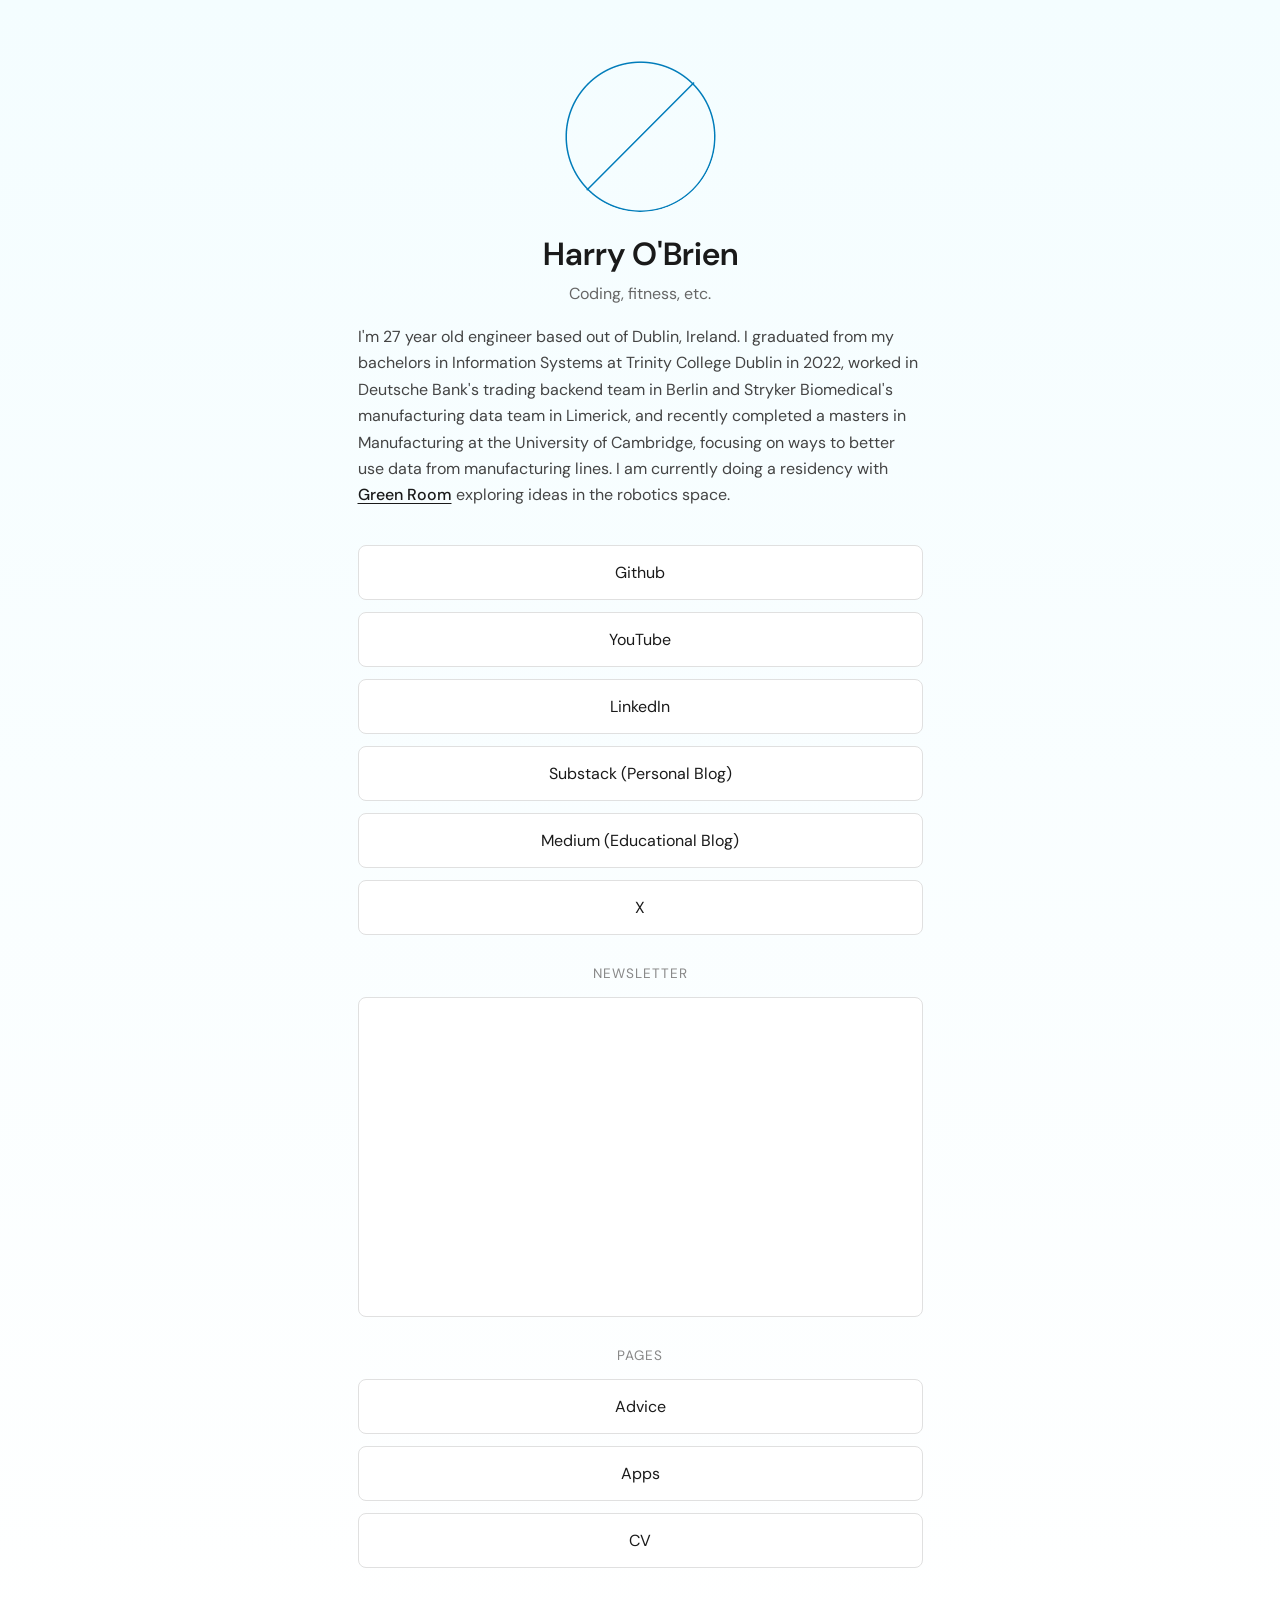
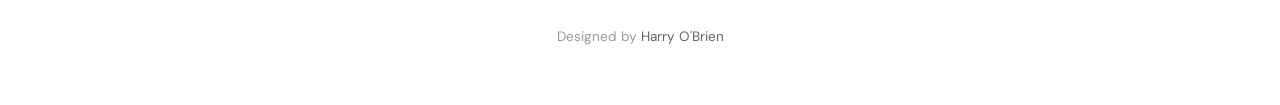
<file: index.html>
<!DOCTYPE html>
<html lang="en">
<head>
    <meta charset="UTF-8">
    <meta name="viewport" content="width=device-width, initial-scale=1.0">
    <title>Harry O'Brien</title>
    <link rel="preconnect" href="https://fonts.googleapis.com">
    <link rel="preconnect" href="https://fonts.gstatic.com" crossorigin>
    <link href="https://fonts.googleapis.com/css2?family=DM+Sans:wght@400;500;600&display=swap" rel="stylesheet">
    <link rel="stylesheet" href="/static/style.css">
    <link rel="icon" type="image/png" sizes="32x32" href="/static/profile.webp">
</head>
<body>
    <div class="container">
        <img src="/static/profile.webp" alt="Harry O'Brien" class="profile-img">
        <h1>Harry O'Brien</h1>
        <p class="tagline">Coding, fitness, etc.</p>
        <p class="bio">
            I'm <span id="age">27</span> year old engineer based out of Dublin, Ireland. I graduated from my bachelors in Information Systems at Trinity College Dublin in 2022, worked in Deutsche Bank's trading backend team in Berlin and Stryker Biomedical's manufacturing data team in Limerick, and recently completed a masters in Manufacturing at the University of Cambridge, focusing on ways to better use data from manufacturing lines. I am currently doing a residency with <a href="https://joingreenroom.com/community" target="_blank" rel="noopener">Green Room</a> exploring ideas in the robotics space.
        </p>

        <div class="links">
            <a href="https://github.com/harryob2/" target="_blank" rel="noopener">Github</a>
            <a href="https://www.youtube.com/channel/UCUpS4LddETdKvBcY-71C9Kw" target="_blank" rel="noopener">YouTube</a>
            <a href="https://www.linkedin.com/in/harry-o-brien-68413819a/" target="_blank" rel="noopener">LinkedIn</a>
            <a href="https://harryobrien.substack.com/" target="_blank" rel="noopener">Substack (Personal Blog)</a>
            <a href="https://medium.com/@harobrien" target="_blank" rel="noopener">Medium (Educational Blog)</a>
            <a href="https://x.com/officialhob" target="_blank" rel="noopener">X</a>
        </div>

        <p class="section-title">Newsletter</p>
        <div class="newsletter-embed">
            <iframe
                src="https://harryobrien.substack.com/embed"
                title="Subscribe to Harry's Newsletter"
                loading="lazy"
                scrolling="no">
            </iframe>
        </div>

        <p class="section-title">Pages</p>
        <div class="links">
            <a href="/advice/">Advice</a>
            <a href="/apps/">Apps</a>
            <a href="/cv/">CV</a>
        </div>
    </div>

    <footer>
        <p>Designed by <a href="/">Harry O'Brien</a></p>
    </footer>
    <script>
        const updateAge = () => {
            const dublinDate = new Intl.DateTimeFormat('en-IE', {
                timeZone: 'Europe/Dublin',
                year: 'numeric',
                month: 'numeric',
                day: 'numeric'
            }).formatToParts(new Date());
            const datePart = (type) => Number(dublinDate.find((part) => part.type === type).value);
            const year = datePart('year');
            const month = datePart('month');
            const day = datePart('day');
            const age = year - 1999 - (month < 6 || (month === 6 && day < 29) ? 1 : 0);

            document.getElementById('age').textContent = age;
        };

        updateAge();
        window.setInterval(updateAge, 60 * 60 * 1000);
    </script>
</body>
</html>
</file>
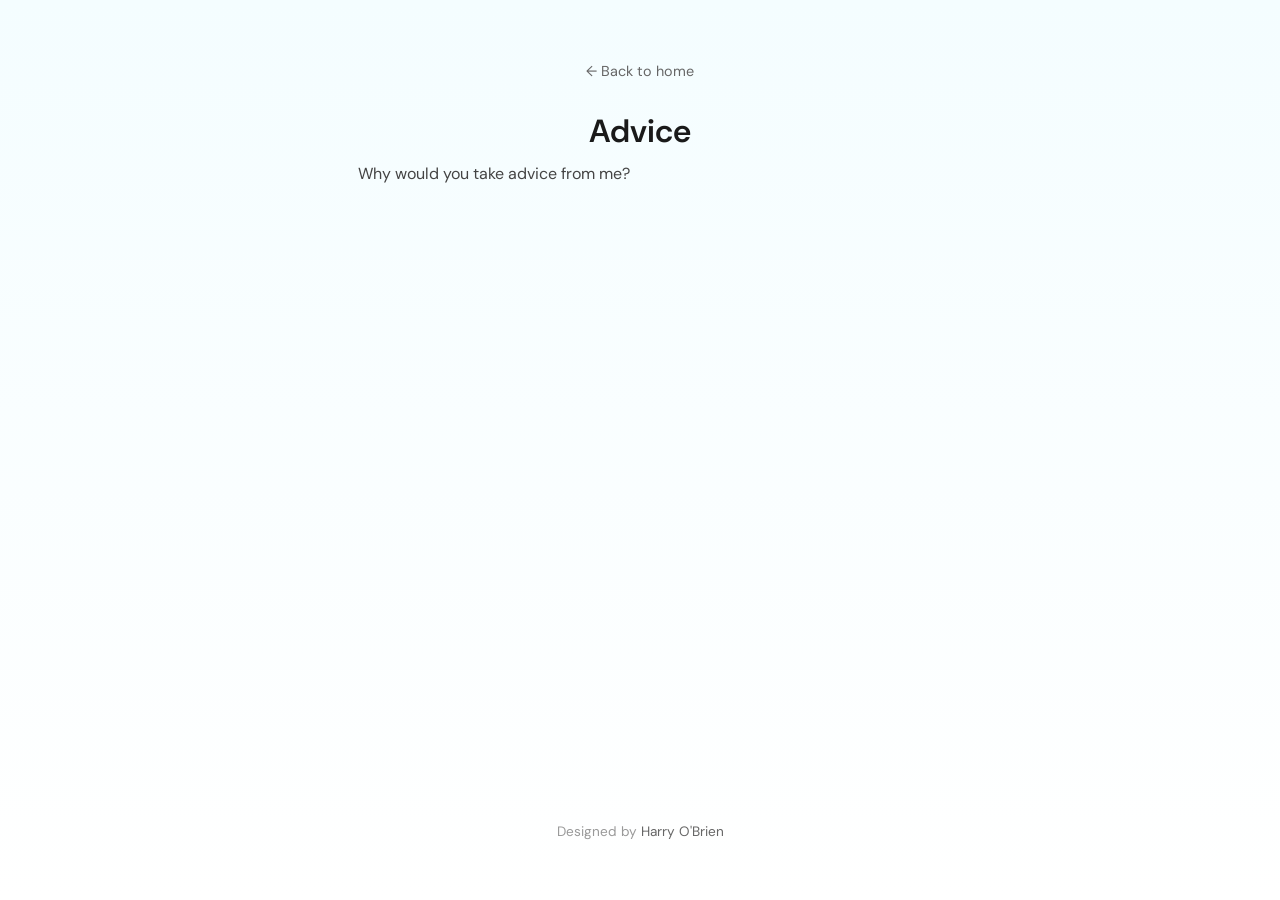
<file: templates/advice.html>
<!DOCTYPE html>
<html lang="en">
<head>
    <meta charset="UTF-8">
    <meta name="viewport" content="width=device-width, initial-scale=1.0">
    <title>Advice - Harry O'Brien</title>
    <link rel="preconnect" href="https://fonts.googleapis.com">
    <link rel="preconnect" href="https://fonts.gstatic.com" crossorigin>
    <link href="https://fonts.googleapis.com/css2?family=DM+Sans:wght@400;500;600&display=swap" rel="stylesheet">
    <link rel="stylesheet" href="/static/style.css">
    <link rel="icon" type="image/png" sizes="32x32" href="/static/profile.webp">
</head>
<body>
    <div class="container">
        <a href="/" class="back-link">&larr; Back to home</a>
        <h1>Advice</h1>
        <div class="page-content">
            <p>Why would you take advice from me?</p>
        </div>
    </div>

    <footer>
        <p>Designed by <a href="/">Harry O'Brien</a></p>
    </footer>
</body>
</html>
</file>
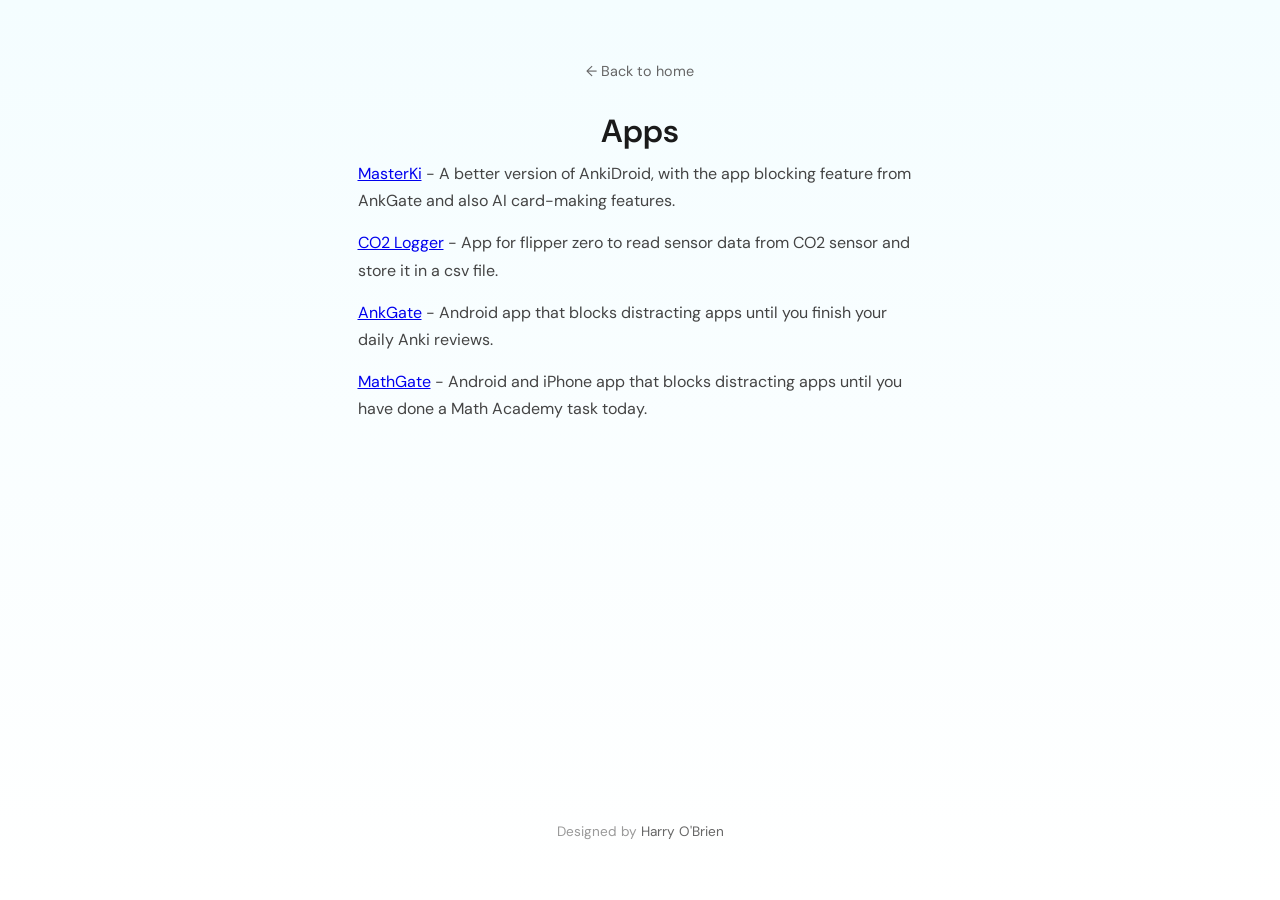
<file: templates/apps.html>
<!DOCTYPE html>
<html lang="en">
<head>
    <meta charset="UTF-8">
    <meta name="viewport" content="width=device-width, initial-scale=1.0">
    <title>Apps - Harry O'Brien</title>
    <link rel="preconnect" href="https://fonts.googleapis.com">
    <link rel="preconnect" href="https://fonts.gstatic.com" crossorigin>
    <link href="https://fonts.googleapis.com/css2?family=DM+Sans:wght@400;500;600&display=swap" rel="stylesheet">
    <link rel="stylesheet" href="/static/style.css">
    <link rel="icon" type="image/png" sizes="32x32" href="/static/profile.webp">
</head>
<body>
    <div class="container">
        <a href="/" class="back-link">&larr; Back to home</a>
        <h1>Apps</h1>
        <div class="page-content">
            <p><a href="https://masterki.org" target="_blank" rel="noopener">MasterKi</a> - A better version of AnkiDroid, with the app blocking feature from AnkGate and also AI card-making features.</p>
            <p><a href="https://github.com/harryob2/co2_logger" target="_blank" rel="noopener">CO2 Logger</a> - App for flipper zero to read sensor data from CO2 sensor and store it in a csv file.</p>
            <p><a href="https://ankgate.com" target="_blank" rel="noopener">AnkGate</a> - Android app that blocks distracting apps until you finish your daily Anki reviews.</p>
            <p><a href="https://mathgate.co" target="_blank" rel="noopener">MathGate</a> - Android and iPhone app that blocks distracting apps until you have done a Math Academy task today.</p>
        </div>
    </div>

    <footer>
        <p>Designed by <a href="/">Harry O'Brien</a></p>
    </footer>
</body>
</html>
</file>
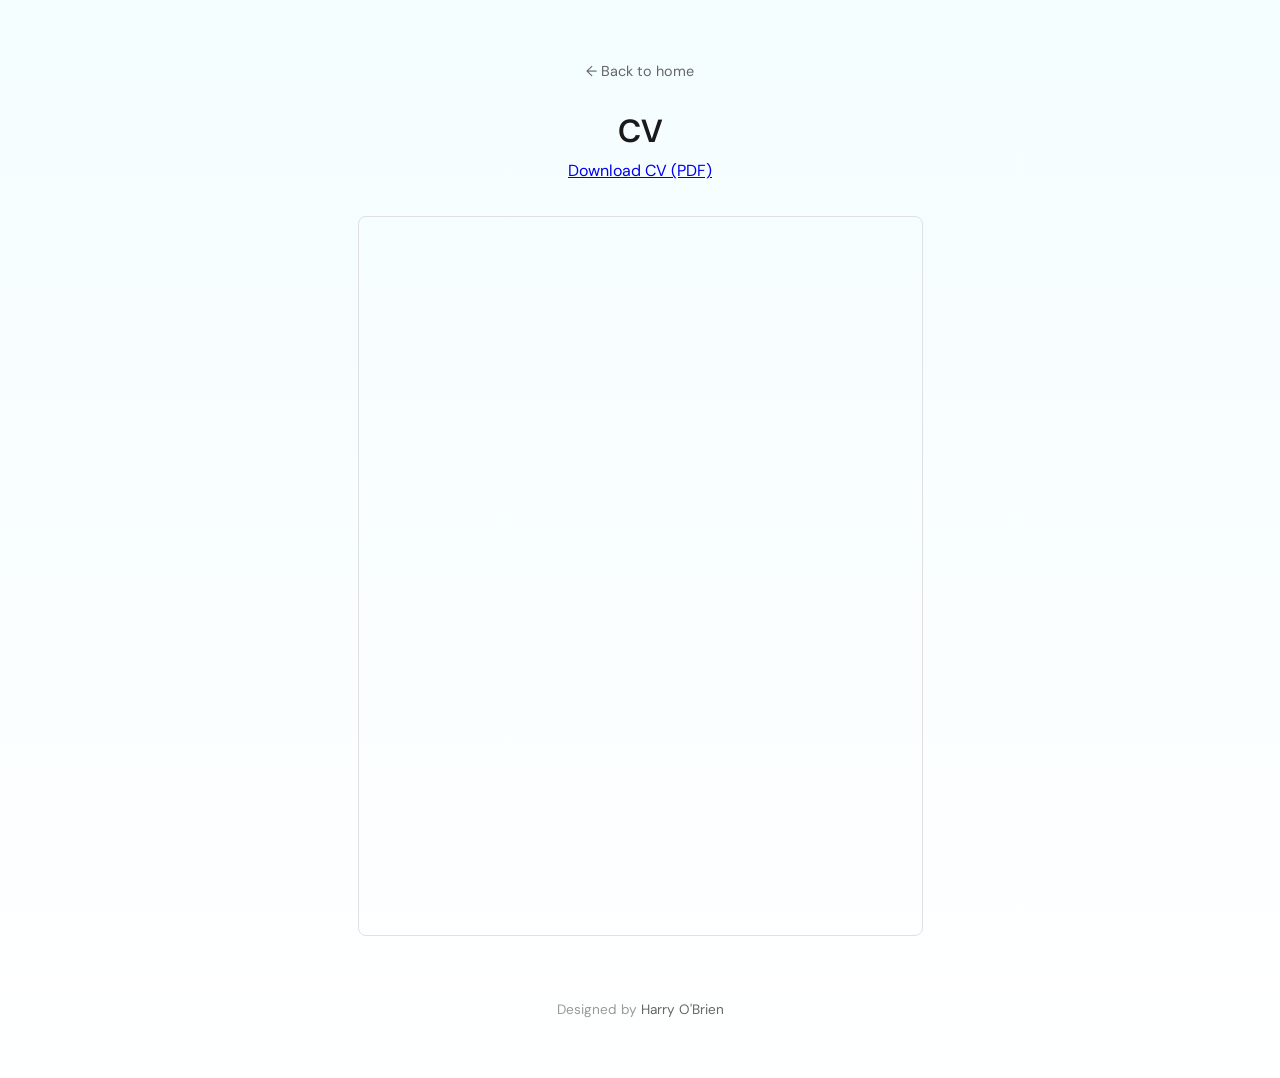
<file: templates/cv.html>
<!DOCTYPE html>
<html lang="en">
<head>
    <meta charset="UTF-8">
    <meta name="viewport" content="width=device-width, initial-scale=1.0">
    <title>CV - Harry O'Brien</title>
    <link rel="preconnect" href="https://fonts.googleapis.com">
    <link rel="preconnect" href="https://fonts.gstatic.com" crossorigin>
    <link href="https://fonts.googleapis.com/css2?family=DM+Sans:wght@400;500;600&display=swap" rel="stylesheet">
    <link rel="stylesheet" href="/static/style.css">
    <link rel="icon" type="image/png" sizes="32x32" href="/static/profile.webp">
</head>
<body>
    <div class="container">
        <a href="/" class="back-link">&larr; Back to home</a>
        <h1>CV</h1>
        <p style="margin-bottom: 15px;"><a href="/static/cv.pdf" download>Download CV (PDF)</a></p>
        <iframe src="/static/cv.pdf" class="pdf-container" title="Harry O'Brien CV"></iframe>
    </div>

    <footer>
        <p>Designed by <a href="/">Harry O'Brien</a></p>
    </footer>
</body>
</html>
</file>
<file: static/style.css>
* {
    margin: 0;
    padding: 0;
    box-sizing: border-box;
}

body {
    font-family: 'DM Sans', -apple-system, BlinkMacSystemFont, 'Segoe UI', Roboto, sans-serif;
    background: linear-gradient(180deg, rgb(244, 253, 255) 0%, rgb(255, 255, 255) 100%);
    min-height: 100vh;
    display: flex;
    flex-direction: column;
    align-items: center;
    padding: 60px 20px;
}

.container {
    max-width: 565px;
    width: 100%;
    text-align: center;
}

.profile-img {
    width: 152px;
    height: 152px;
    border-radius: 50%;
    margin-bottom: 16px;
}

h1 {
    font-size: 2rem;
    font-weight: 600;
    color: #1a1a1a;
    margin-bottom: 8px;
}

.tagline {
    color: #666;
    font-size: 1rem;
    margin-bottom: 20px;
}

.bio {
    color: #444;
    font-size: 1rem;
    line-height: 1.65;
    margin-bottom: 36px;
    text-align: left;
}

.bio a {
    color: #1a1a1a;
    font-weight: 500;
    text-underline-offset: 3px;
}

.bio a:hover {
    color: #555;
}

.links {
    display: flex;
    flex-direction: column;
    gap: 12px;
}

.links a {
    display: block;
    padding: 16px 24px;
    background: #fff;
    border: 1px solid #e0e0e0;
    border-radius: 8px;
    color: #1a1a1a;
    text-decoration: none;
    font-size: 1rem;
    transition: all 0.2s ease;
}

.links a:hover {
    background: #f5f5f5;
    border-color: #ccc;
    transform: translateY(-2px);
    box-shadow: 0 4px 12px rgba(0, 0, 0, 0.1);
}

.section-title {
    font-size: 0.85rem;
    color: #888;
    text-transform: uppercase;
    letter-spacing: 1px;
    margin: 30px 0 15px;
}

.newsletter-embed {
    width: 100%;
    height: 320px;
    overflow: hidden;
    background: #fff;
    border: 1px solid #e0e0e0;
    border-radius: 8px;
}

.newsletter-embed iframe {
    display: block;
    width: 100%;
    height: 100%;
    border: 0;
}

footer {
    margin-top: auto;
    padding-top: 60px;
    color: #999;
    font-size: 0.85rem;
}

footer a {
    color: #666;
    text-decoration: none;
}

footer a:hover {
    text-decoration: underline;
}

/* Subpage styles */
.back-link {
    display: inline-block;
    margin-bottom: 30px;
    color: #666;
    text-decoration: none;
    font-size: 0.9rem;
}

.back-link:hover {
    color: #1a1a1a;
}

.page-content {
    text-align: left;
    line-height: 1.7;
}

.page-content h2 {
    font-size: 1.5rem;
    margin: 30px 0 15px;
    color: #1a1a1a;
}

.page-content p {
    margin-bottom: 15px;
    color: #444;
}

.page-content ul {
    margin: 15px 0 15px 25px;
}

.page-content li {
    margin-bottom: 8px;
    color: #444;
}

.pdf-container {
    width: 100%;
    height: 80vh;
    border: 1px solid #e0e0e0;
    border-radius: 8px;
    margin-top: 20px;
}

@media (max-width: 600px) {
    body {
        padding: 40px 15px;
    }

    h1 {
        font-size: 1.5rem;
    }

    .profile-img {
        width: 120px;
        height: 120px;
    }
}
</file>
